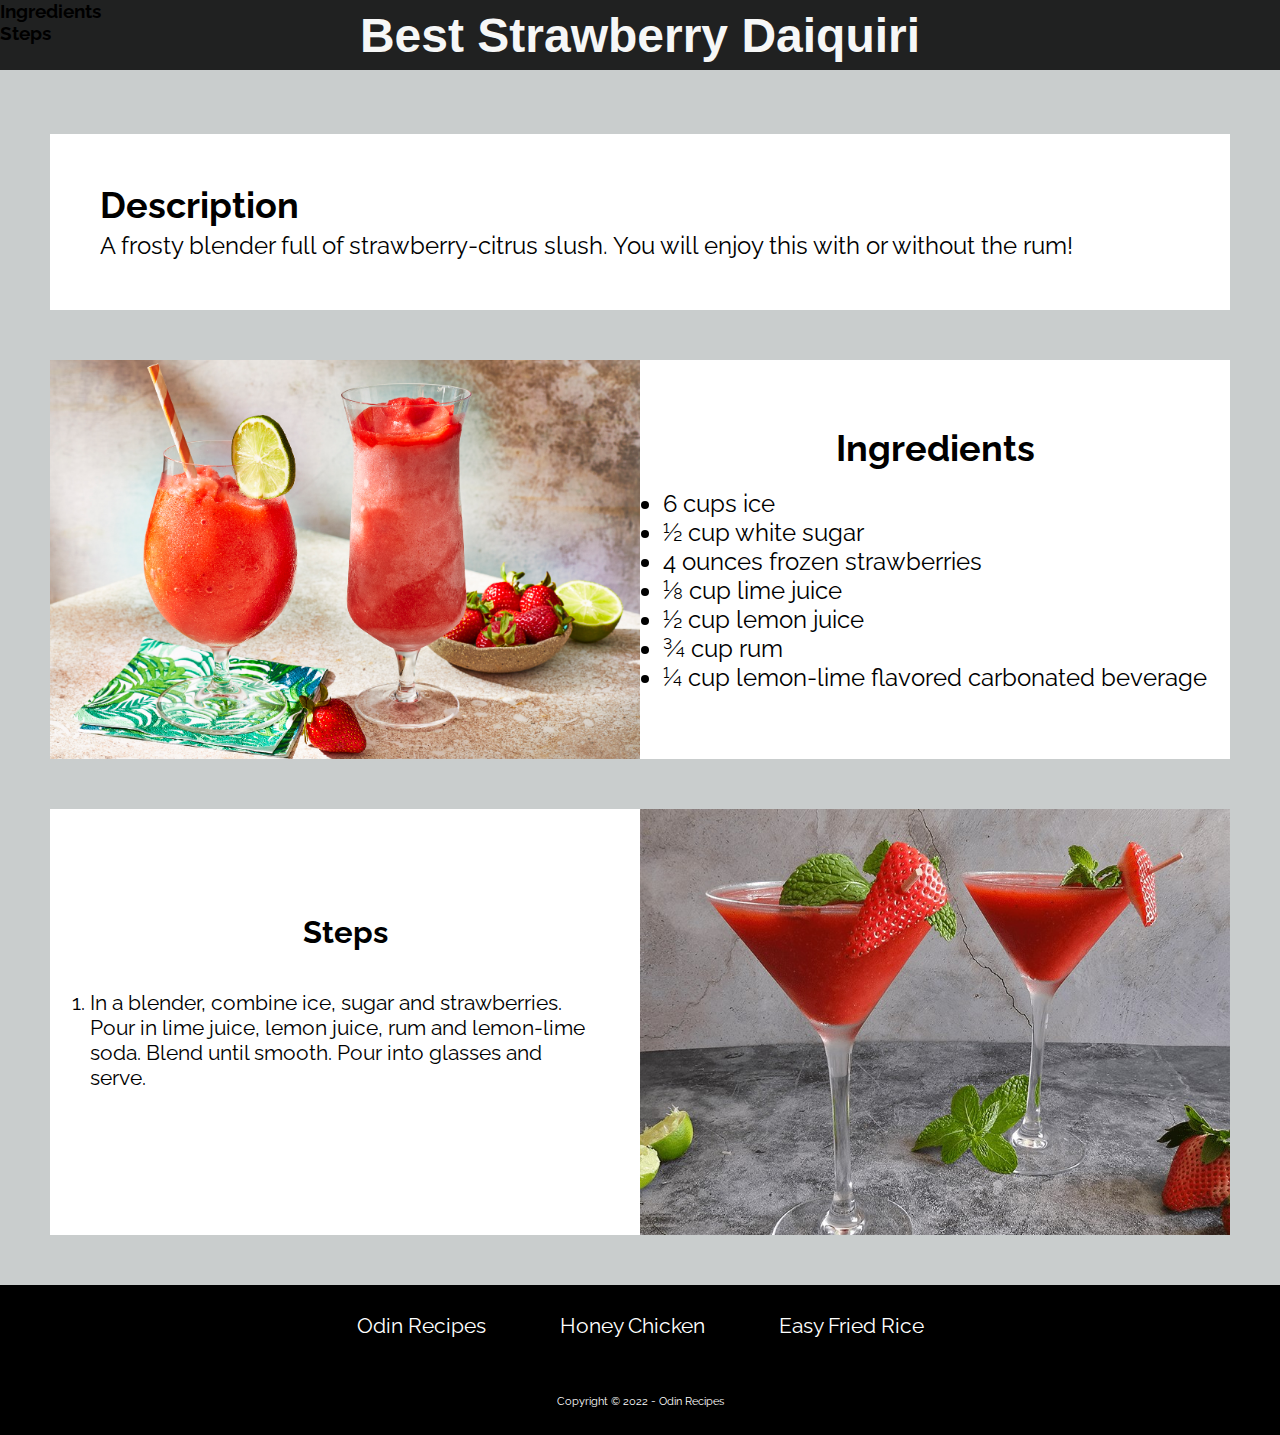
<file: Best-Strawberry-Daiquiri.html>
<!DOCTYPE html>
<html lang="en">
<head>
    <meta charset="UTF-8">
    <meta http-equiv="X-UA-Compatible" content="IE=edge">
    <meta name="viewport" content="width=device-width, initial-scale=1.0">
    <link rel="stylesheet" href="recipe-style.css">
    <link rel="stylesheet" href="mobile.css">
    
</head>
<body>
    
    
    
    <h3>Ingredients</h3>
   
    <h3>Steps</h3>
    
</body>
</html>



<!DOCTYPE html>
<html lang="en">
    <head>
        <meta charset="UTF-8">
        <meta http-equiv="X-UA-Compatible" content="IE=edge">
        <meta name="viewport" content="width=device-width, initial-scale=1.0">
        <link rel="stylesheet" href="/recipes/recipe-css/recipe-style.css">
        <link rel="stylesheet" href="/recipes/recipe-css/mobile.css">
        <title>Best Strawberry Daiquiri Recipe</title>
    </head>
<body>
    <header>
        <h1>Best Strawberry Daiquiri</h1>
    </header>

    <main>
        <section>
            <h2>Description</h2>
            <p>A frosty blender full of strawberry-citrus slush. You will enjoy this with or without the rum!</p>        </section>

        <div id="flex-container">
            <div class="row1 flex-item">
                <div class="box1">
                    <img src="resources/strawberry.jpg" alt="strawberry">
                </div>
                
                <div class="box2">
                    <h2>Ingredients</h2>
                    <ul>
                        <li>6 cups ice</li>
                        <li>½ cup white sugar</li>
                        <li>4 ounces frozen strawberries</li>
                        <li>⅛ cup lime juice</li>
                        <li>½ cup lemon juice</li>
                        <li>¾ cup rum</li>
                        <li>¼ cup lemon-lime flavored carbonated beverage</li>
                    </ul>
                </div>
            </div>

    
            <div class="row2 flex-item">
                <div class="box3">
                    <img src="resources/strawberry2.jpg" alt="">
                </div>
        
                <div class="box4">
                    <h2>Steps</h2>
                    <ol>
                        <li>In a blender, combine ice, sugar and strawberries. Pour in lime juice, lemon juice, rum and lemon-lime soda. Blend until smooth. Pour into glasses and serve.</li>
                    </ol>
                </div>            
            </div>
        </div>
    </main>

    <footer>
        <div class="links">
            <a href="index.html">Odin Recipes</a>
            <a href="Honey-chicken.html">Honey Chicken</a>
            <a href="Easy-fried-rice.html">Easy Fried Rice</a>
            <p>Copyright &copy; 2022 - Odin Recipes</p>
        </div>
    </footer>
</body>
</html>
</file>
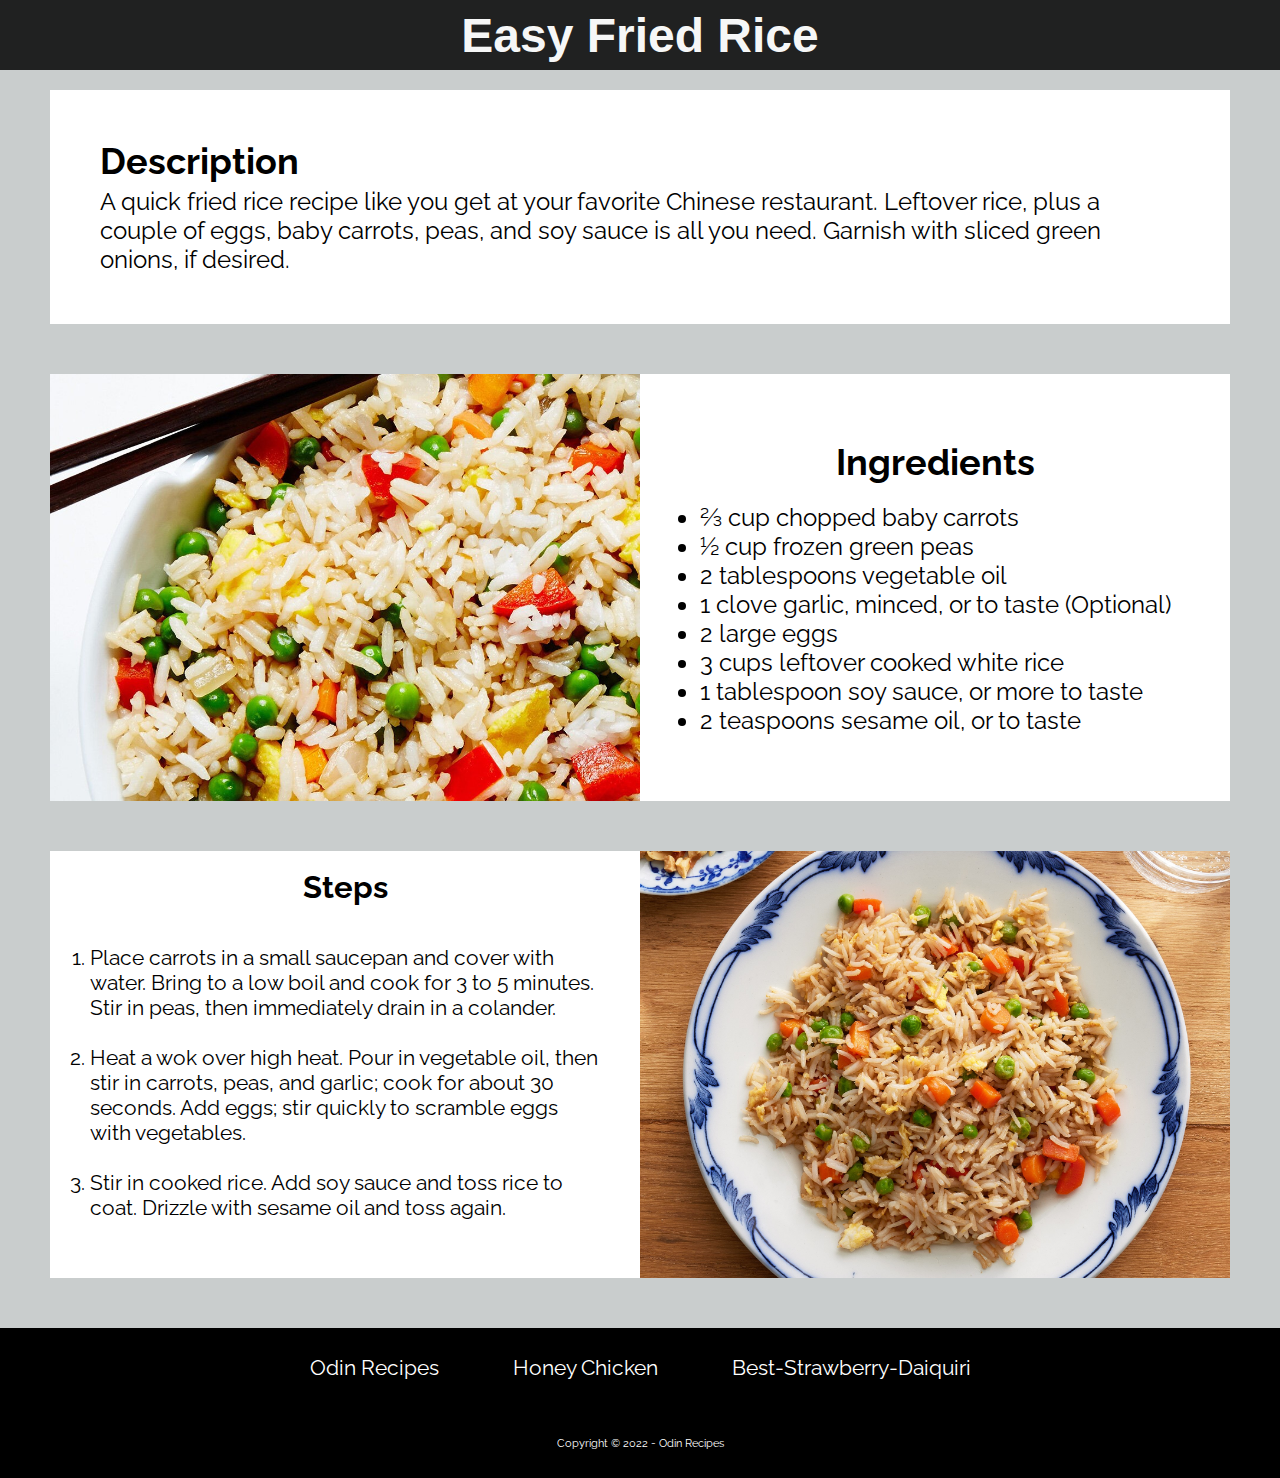
<file: Easy-fried-rice.html>
<!DOCTYPE html>
<html lang="en">
    <head>
        <meta charset="UTF-8">
        <meta http-equiv="X-UA-Compatible" content="IE=edge">
        <meta name="viewport" content="width=device-width, initial-scale=1.0">
        <link rel="stylesheet" href="recipe-style.css">
        <link rel="stylesheet" href="mobile.css">
        <title>Easy Fried Rice Recipe</title>
    </head>
<body>
    <header>
        <h1>Easy Fried Rice</h1>
    </header>

    <main>
        <section>
            <h2>Description</h2>
            <p>A quick fried rice recipe like you get at your favorite Chinese restaurant. Leftover rice, plus a couple of eggs, baby carrots, peas, and soy sauce is all you need. Garnish with sliced green onions, if desired.</p>
        </section>

        <div id="flex-container">
            <div class="row1 flex-item">
                <div class="box1">
                    <img src="resources/Easy-fried-rice.jpg" alt="Easy-fried-rice">
                </div>
                
                <div class="box2">
                    <h2>Ingredients</h2>
                    <ul>
                        <li>⅔ cup chopped baby carrots</li>
                        <li>½ cup frozen green peas</li>
                        <li>2 tablespoons vegetable oil</li>
                        <li>1 clove garlic, minced, or to taste (Optional)</li>
                        <li>2 large eggs</li>
                        <li>3 cups leftover cooked white rice</li>
                        <li>1 tablespoon soy sauce, or more to taste</li>
                        <li>2 teaspoons sesame oil, or to taste</li>
                    </ul>
                </div>
            </div>

    
            <div class="row2 flex-item">
                <div class="box3">
                    <img src="resources/Easy-fried-rice2.jpg" alt="">
                </div>
        
                <div class="box4">
                    <h2>Steps</h2>
                    <ol>
                        <li>Place carrots in a small saucepan and cover with water. Bring to a low boil and cook for 3 to 5 minutes. Stir in peas, then immediately drain in a colander.</li> <br>
                        <li>Heat a wok over high heat. Pour in vegetable oil, then stir in carrots, peas, and garlic; cook for about 30 seconds. Add eggs; stir quickly to scramble eggs with vegetables.</li><br>
                        <li>Stir in cooked rice. Add soy sauce and toss rice to coat. Drizzle with sesame oil and toss again.</li>
                    </ol>
                </div>            
            </div>
        </div>
    </main>

    <footer>
        <div class="links">
            <a href="index.html">Odin Recipes</a>
            <a href="Honey-chicken.html">Honey Chicken</a>
            <a href="Best-Strawberry-Daiquiri.html">Best-Strawberry-Daiquiri</a>
            <p>Copyright &copy; 2022 - Odin Recipes</p>
        </div>
    </footer>
</body>
</html>
</file>
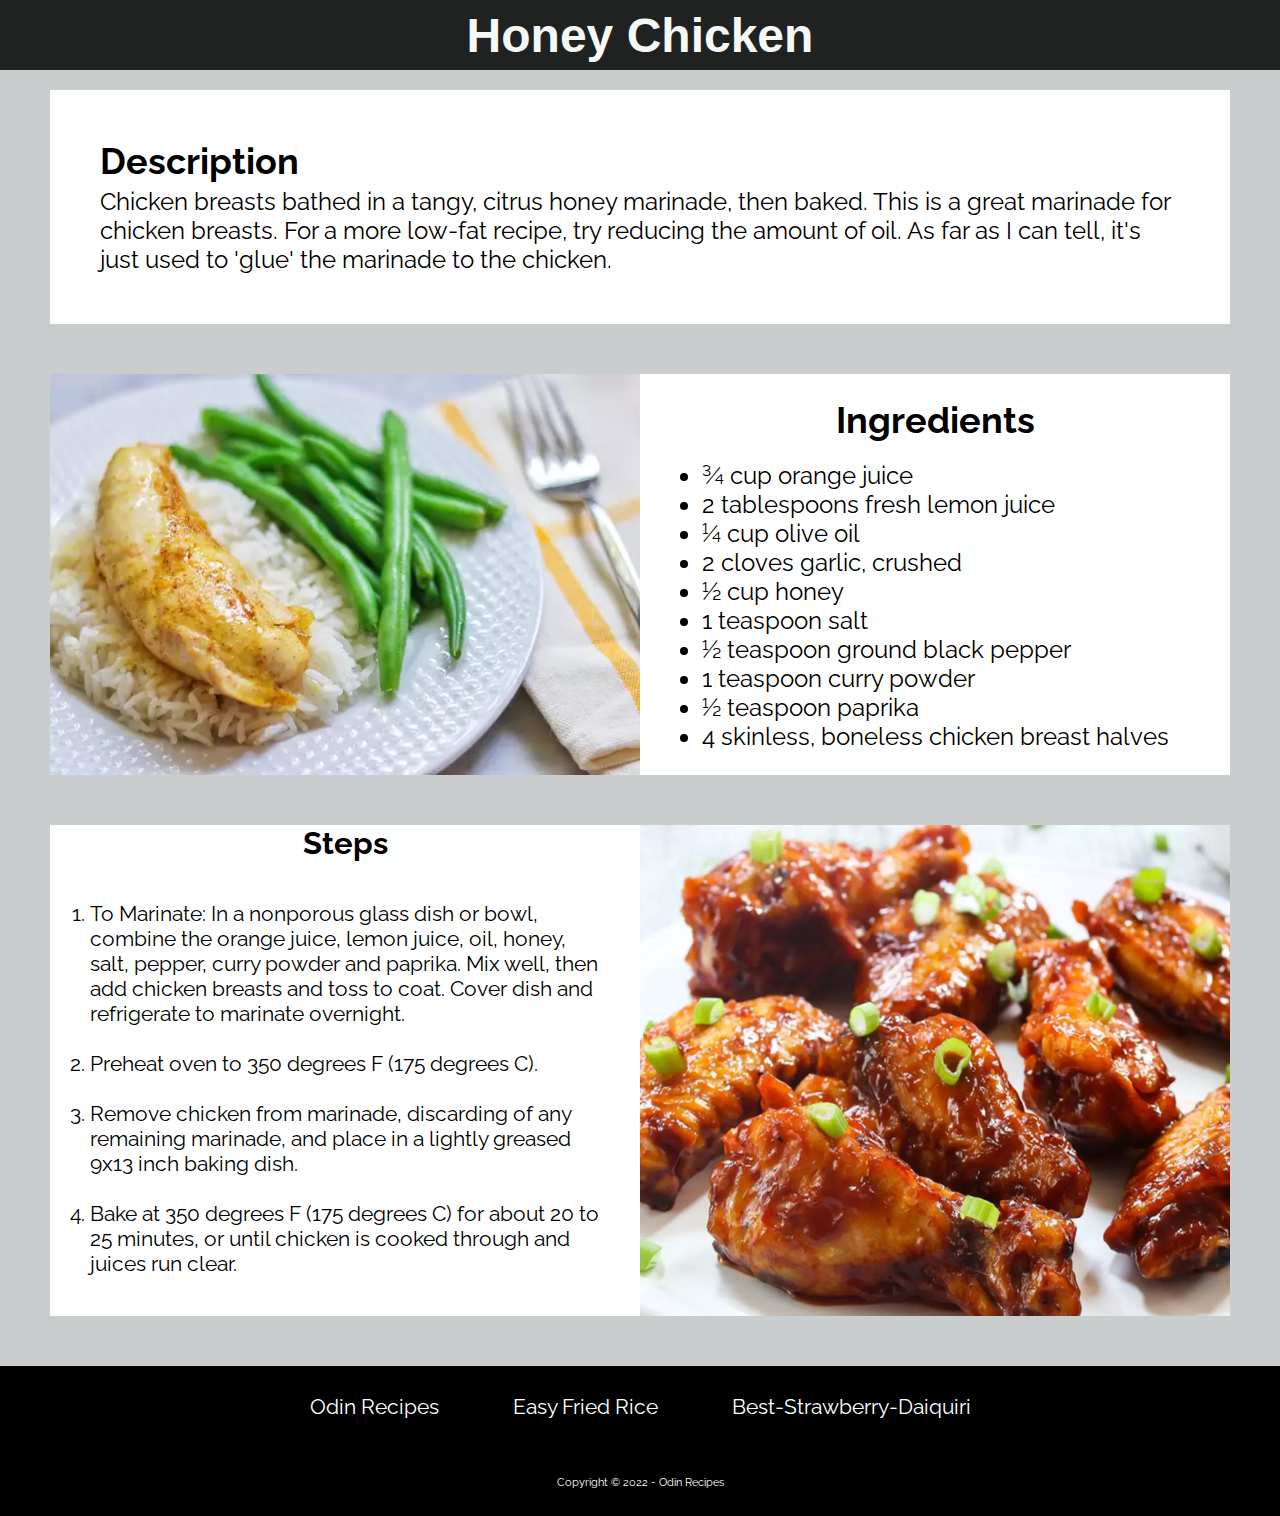
<file: Honey-chicken.html>
<!DOCTYPE html>
<html lang="en">
<head>
    <meta charset="UTF-8">
    <meta http-equiv="X-UA-Compatible" content="IE=edge">
    <meta name="viewport" content="width=device-width, initial-scale=1.0">
    <link rel="stylesheet" href="recipe-style.css">
    <link rel="stylesheet" href="mobile.css">
    <title>Honey Chicken Recipe</title>

</head>
<body>
    <header>
        <h1>Honey Chicken</h1>
    </header>

    <main>
        <section>
            <h2>Description</h2>
            <p>Chicken breasts bathed in a tangy, citrus honey marinade, then baked. This is a great marinade for chicken breasts. For a more low-fat recipe, try reducing the amount of oil. As far as I can tell, it's just used to 'glue' the marinade to the chicken.</p>
        </section>

        <div id="flex-container">
            <div class="row1 flex-item">
                <div class="box1">
                    <img src="resources/honey-chicken.webp" alt="honey-chicken">
                </div>
                
                <div class="box2">
                    <h2>Ingredients</h2>
                    <ul>
                        <li>¾ cup orange juice</li>
                        <li>2 tablespoons fresh lemon juice</li>
                        <li>¼ cup olive oil</li>
                        <li>2 cloves garlic, crushed</li>
                        <li>½ cup honey</li>
                        <li>1 teaspoon salt</li>
                        <li>½ teaspoon ground black pepper</li>
                        <li>1 teaspoon curry powder</li>
                        <li>½ teaspoon paprika</li>
                        <li>4 skinless, boneless chicken breast halves</li>
                    </ul>
                </div>
            </div>

            
            <div class="row2 flex-item">
                <div class="box3">
                    <img src="resources/honey-chicken2.webp" alt="">
                </div>
        
                <div class="box4">
                    <h2>Steps</h2>
                    <ol>
                        <li>To Marinate: In a nonporous glass dish or bowl, combine the orange juice, lemon juice, oil, honey, salt, pepper, curry powder and paprika. Mix well, then add chicken breasts and toss to coat. Cover dish and refrigerate to marinate overnight.</li><br>
                        <li>Preheat oven to 350 degrees F (175 degrees C).</li><br>
                        <li>Remove chicken from marinade, discarding of any remaining marinade, and place in a lightly greased 9x13 inch baking dish.</li><br>
                        <li>Bake at 350 degrees F (175 degrees C) for about 20 to 25 minutes, or until chicken is cooked through and juices run clear.</li>
                    </ol>
                </div>            
            </div>
        </div>
    </main>

    <footer>
        <div class="links">
            <a href="index.html">Odin Recipes</a>
            <a href="Easy-fried-rice.html">Easy Fried Rice</a>
            <a href="Best-Strawberry-Daiquiri.html">Best-Strawberry-Daiquiri</a>
            <p>Copyright &copy; 2022 - Odin Recipes</p>
        </div>
    </footer>
</body>
</html>
</file>
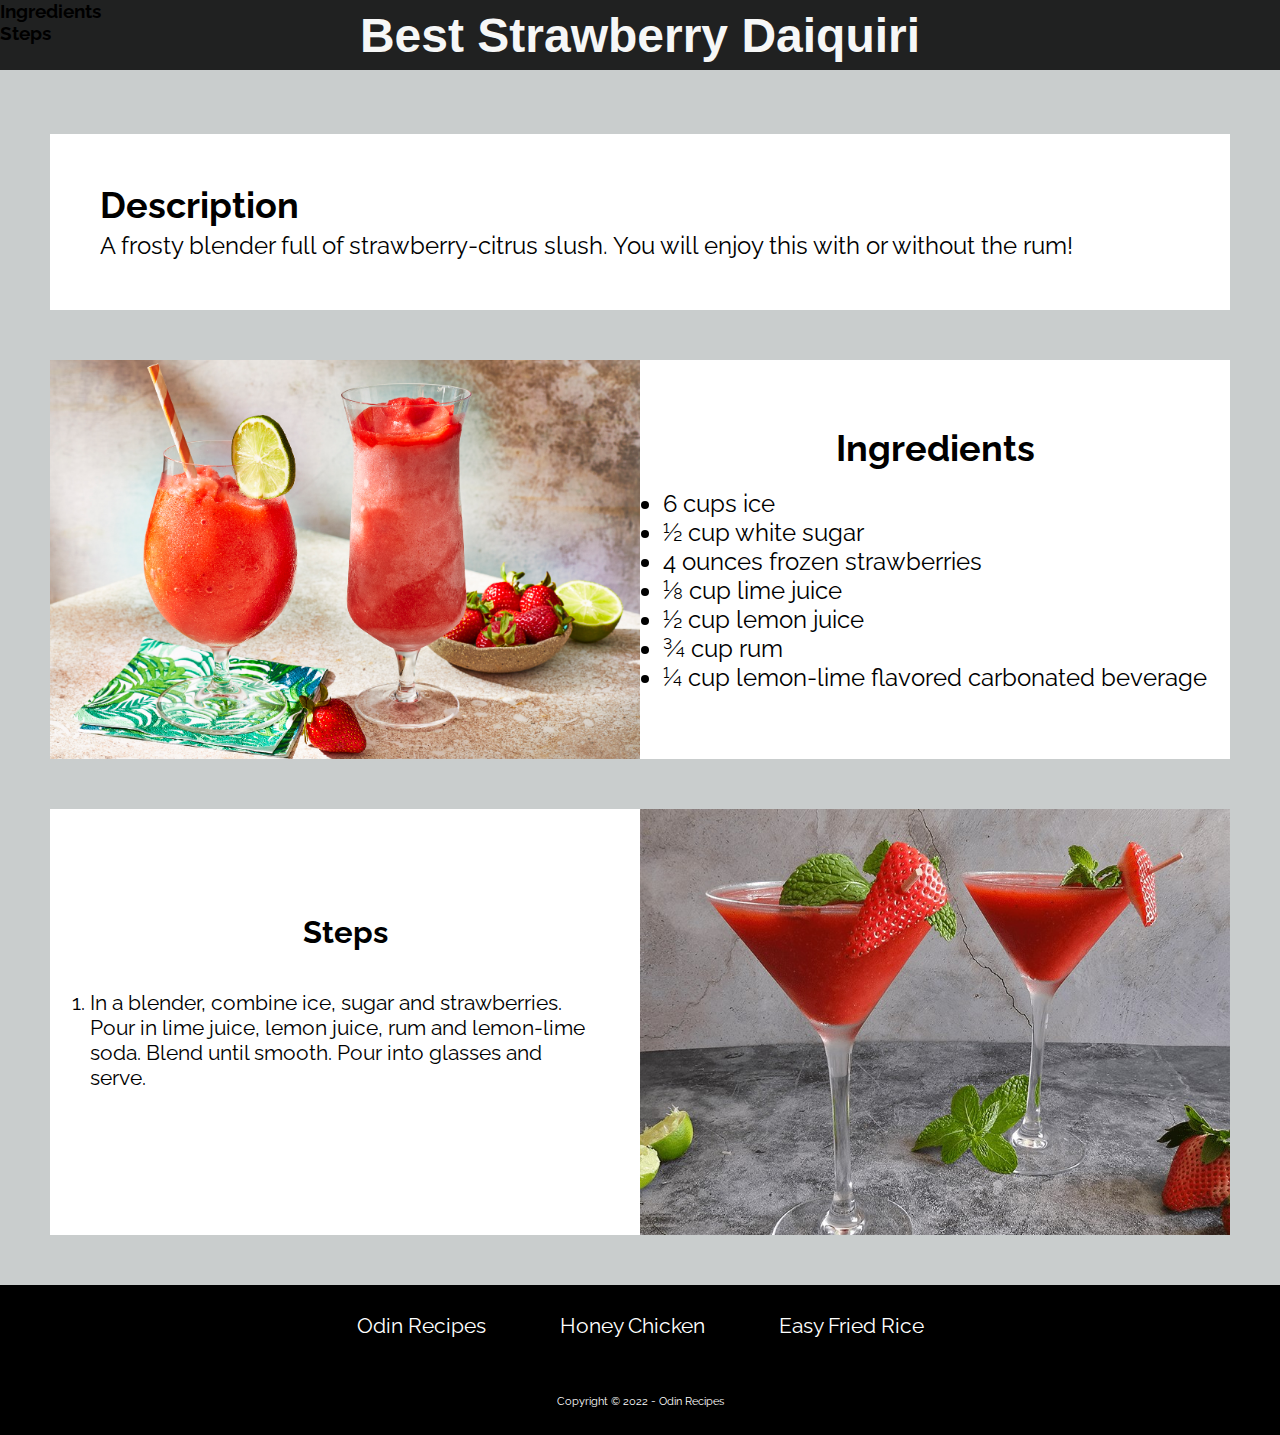
<file: recipes/Best-Strawberry-Daiquiri.html>
<!DOCTYPE html>
<html lang="en">
<head>
    <meta charset="UTF-8">
    <meta http-equiv="X-UA-Compatible" content="IE=edge">
    <meta name="viewport" content="width=device-width, initial-scale=1.0">
    <link rel="stylesheet" href="/recipes/recipe-css/recipe-style.css">
    <link rel="stylesheet" href="/recipes/recipe-css/mobile.css">
    
</head>
<body>
    
    
    
    <h3>Ingredients</h3>
   
    <h3>Steps</h3>
    
</body>
</html>



<!DOCTYPE html>
<html lang="en">
    <head>
        <meta charset="UTF-8">
        <meta http-equiv="X-UA-Compatible" content="IE=edge">
        <meta name="viewport" content="width=device-width, initial-scale=1.0">
        <link rel="stylesheet" href="/recipes/recipe-css/recipe-style.css">
        <link rel="stylesheet" href="/recipes/recipe-css/mobile.css">
        <title>Best Strawberry Daiquiri Recipe</title>
    </head>
<body>
    <header>
        <h1>Best Strawberry Daiquiri</h1>
    </header>

    <main>
        <section>
            <h2>Description</h2>
            <p>A frosty blender full of strawberry-citrus slush. You will enjoy this with or without the rum!</p>        </section>

        <div id="flex-container">
            <div class="row1 flex-item">
                <div class="box1">
                    <img src="./images/strawberry.jpg" alt="strawberry">
                </div>
                
                <div class="box2">
                    <h2>Ingredients</h2>
                    <ul>
                        <li>6 cups ice</li>
                        <li>½ cup white sugar</li>
                        <li>4 ounces frozen strawberries</li>
                        <li>⅛ cup lime juice</li>
                        <li>½ cup lemon juice</li>
                        <li>¾ cup rum</li>
                        <li>¼ cup lemon-lime flavored carbonated beverage</li>
                    </ul>
                </div>
            </div>

    
            <div class="row2 flex-item">
                <div class="box3">
                    <img src="./images/strawberry2.jpg" alt="">
                </div>
        
                <div class="box4">
                    <h2>Steps</h2>
                    <ol>
                        <li>In a blender, combine ice, sugar and strawberries. Pour in lime juice, lemon juice, rum and lemon-lime soda. Blend until smooth. Pour into glasses and serve.</li>
                    </ol>
                </div>            
            </div>
        </div>
    </main>

    <footer>
        <div class="links">
            <a href="../index.html">Odin Recipes</a>
            <a href="./Honey-chicken.html">Honey Chicken</a>
            <a href="./Easy-fried-rice.html">Easy Fried Rice</a>
            <p>Copyright &copy; 2022 - Odin Recipes</p>
        </div>
    </footer>
</body>
</html>
</file>
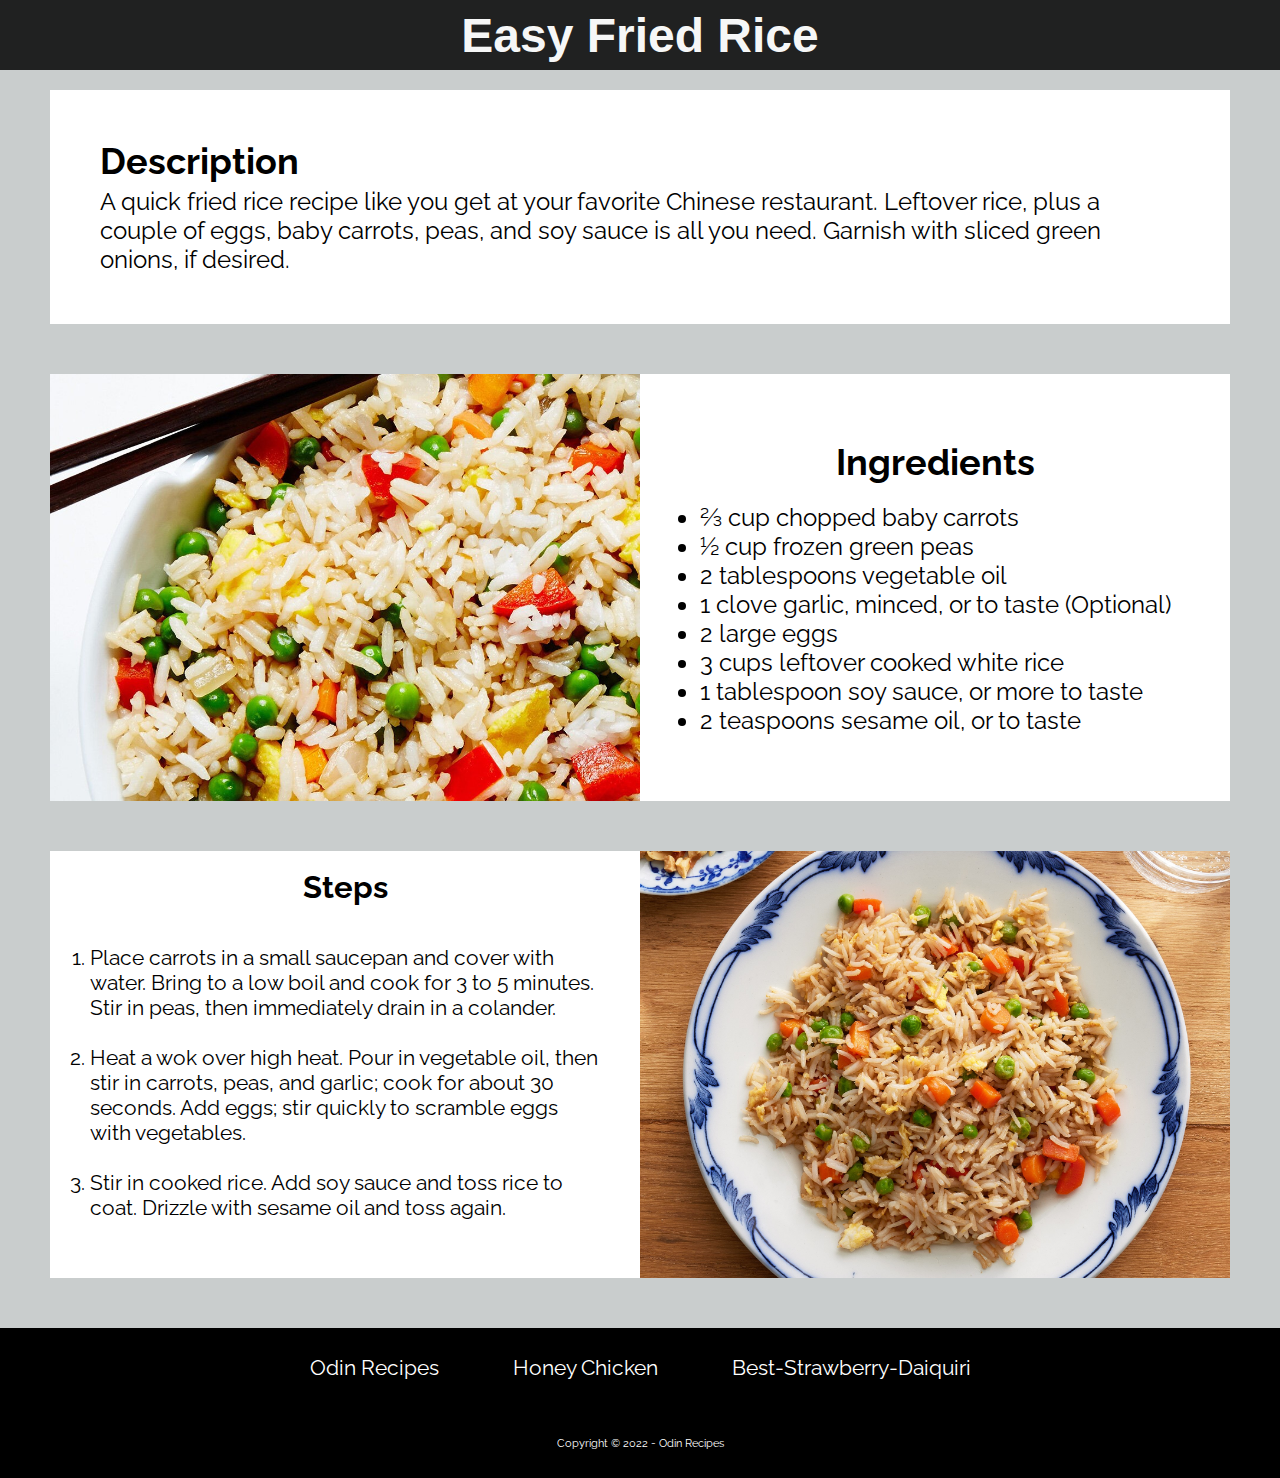
<file: recipes/Easy-fried-rice.html>
<!DOCTYPE html>
<html lang="en">
    <head>
        <meta charset="UTF-8">
        <meta http-equiv="X-UA-Compatible" content="IE=edge">
        <meta name="viewport" content="width=device-width, initial-scale=1.0">
        <link rel="stylesheet" href="/recipes/recipe-css/recipe-style.css">
        <link rel="stylesheet" href="/recipes/recipe-css/mobile.css">
        <title>Easy Fried Rice Recipe</title>
    </head>
<body>
    <header>
        <h1>Easy Fried Rice</h1>
    </header>

    <main>
        <section>
            <h2>Description</h2>
            <p>A quick fried rice recipe like you get at your favorite Chinese restaurant. Leftover rice, plus a couple of eggs, baby carrots, peas, and soy sauce is all you need. Garnish with sliced green onions, if desired.</p>
        </section>

        <div id="flex-container">
            <div class="row1 flex-item">
                <div class="box1">
                    <img src="./images/Easy-fried-rice.jpg" alt="Easy-fried-rice">
                </div>
                
                <div class="box2">
                    <h2>Ingredients</h2>
                    <ul>
                        <li>⅔ cup chopped baby carrots</li>
                        <li>½ cup frozen green peas</li>
                        <li>2 tablespoons vegetable oil</li>
                        <li>1 clove garlic, minced, or to taste (Optional)</li>
                        <li>2 large eggs</li>
                        <li>3 cups leftover cooked white rice</li>
                        <li>1 tablespoon soy sauce, or more to taste</li>
                        <li>2 teaspoons sesame oil, or to taste</li>
                    </ul>
                </div>
            </div>

    
            <div class="row2 flex-item">
                <div class="box3">
                    <img src="./images/Easy-fried-rice2.jpg" alt="">
                </div>
        
                <div class="box4">
                    <h2>Steps</h2>
                    <ol>
                        <li>Place carrots in a small saucepan and cover with water. Bring to a low boil and cook for 3 to 5 minutes. Stir in peas, then immediately drain in a colander.</li> <br>
                        <li>Heat a wok over high heat. Pour in vegetable oil, then stir in carrots, peas, and garlic; cook for about 30 seconds. Add eggs; stir quickly to scramble eggs with vegetables.</li><br>
                        <li>Stir in cooked rice. Add soy sauce and toss rice to coat. Drizzle with sesame oil and toss again.</li>
                    </ol>
                </div>            
            </div>
        </div>
    </main>

    <footer>
        <div class="links">
            <a href="../index.html">Odin Recipes</a>
            <a href="./Honey-chicken.html">Honey Chicken</a>
            <a href="./Best-Strawberry-Daiquiri.html">Best-Strawberry-Daiquiri</a>
            <p>Copyright &copy; 2022 - Odin Recipes</p>
        </div>
    </footer>
</body>
</html>
</file>
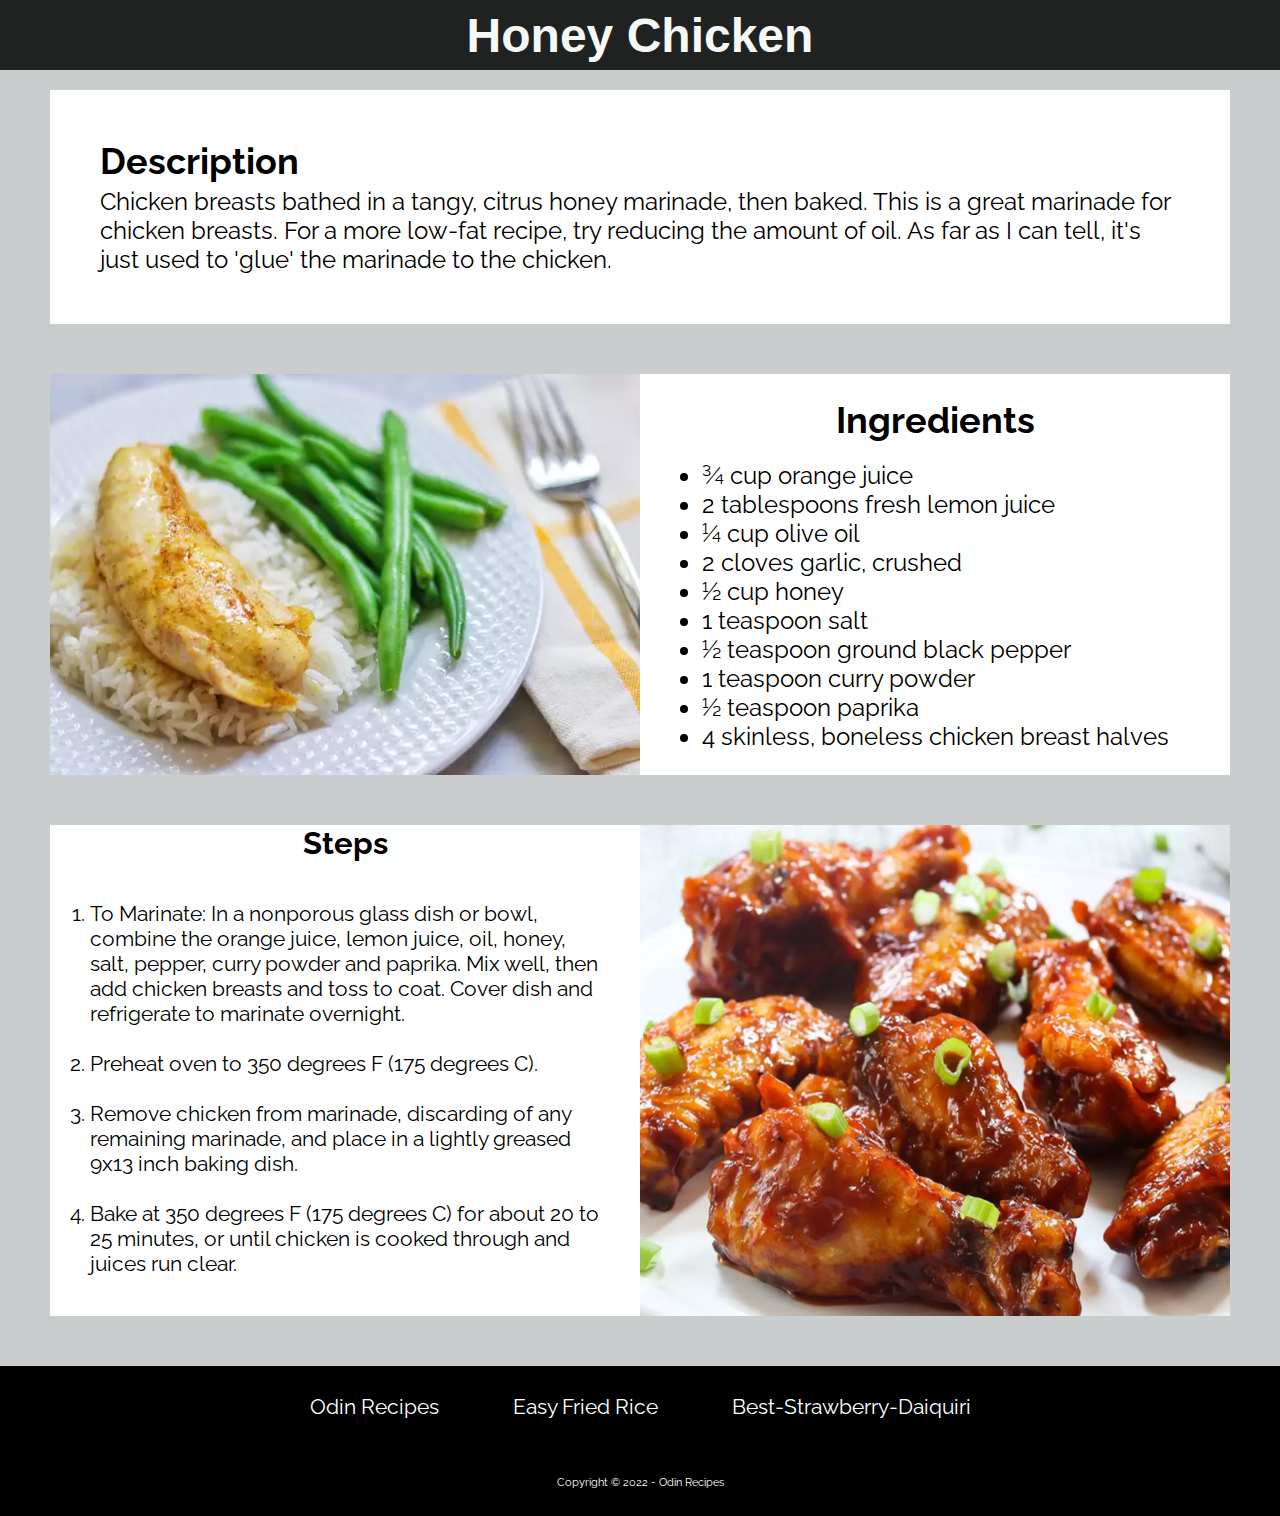
<file: recipes/Honey-chicken.html>
<!DOCTYPE html>
<html lang="en">
<head>
    <meta charset="UTF-8">
    <meta http-equiv="X-UA-Compatible" content="IE=edge">
    <meta name="viewport" content="width=device-width, initial-scale=1.0">
    <link rel="stylesheet" href="/recipes/recipe-css/recipe-style.css">
    <link rel="stylesheet" href="/recipes/recipe-css/mobile.css">
    <title>Honey Chicken Recipe</title>

</head>
<body>
    <header>
        <h1>Honey Chicken</h1>
    </header>

    <main>
        <section>
            <h2>Description</h2>
            <p>Chicken breasts bathed in a tangy, citrus honey marinade, then baked. This is a great marinade for chicken breasts. For a more low-fat recipe, try reducing the amount of oil. As far as I can tell, it's just used to 'glue' the marinade to the chicken.</p>
        </section>

        <div id="flex-container">
            <div class="row1 flex-item">
                <div class="box1">
                    <img src="./images/honey-chicken.webp" alt="honey-chicken">
                </div>
                
                <div class="box2">
                    <h2>Ingredients</h2>
                    <ul>
                        <li>¾ cup orange juice</li>
                        <li>2 tablespoons fresh lemon juice</li>
                        <li>¼ cup olive oil</li>
                        <li>2 cloves garlic, crushed</li>
                        <li>½ cup honey</li>
                        <li>1 teaspoon salt</li>
                        <li>½ teaspoon ground black pepper</li>
                        <li>1 teaspoon curry powder</li>
                        <li>½ teaspoon paprika</li>
                        <li>4 skinless, boneless chicken breast halves</li>
                    </ul>
                </div>
            </div>

            
            <div class="row2 flex-item">
                <div class="box3">
                    <img src="./images/honey-chicken2.webp" alt="">
                </div>
        
                <div class="box4">
                    <h2>Steps</h2>
                    <ol>
                        <li>To Marinate: In a nonporous glass dish or bowl, combine the orange juice, lemon juice, oil, honey, salt, pepper, curry powder and paprika. Mix well, then add chicken breasts and toss to coat. Cover dish and refrigerate to marinate overnight.</li><br>
                        <li>Preheat oven to 350 degrees F (175 degrees C).</li><br>
                        <li>Remove chicken from marinade, discarding of any remaining marinade, and place in a lightly greased 9x13 inch baking dish.</li><br>
                        <li>Bake at 350 degrees F (175 degrees C) for about 20 to 25 minutes, or until chicken is cooked through and juices run clear.</li>
                    </ol>
                </div>            
            </div>
        </div>
    </main>

    <footer>
        <div class="links">
            <a href="../index.html">Odin Recipes</a>
            <a href="./Easy-fried-rice.html">Easy Fried Rice</a>
            <a href="./Best-Strawberry-Daiquiri.html">Best-Strawberry-Daiquiri</a>
            <p>Copyright &copy; 2022 - Odin Recipes</p>
        </div>
    </footer>
</body>
</html>
</file>
<file: recipe-style.css>
@import url('https://fonts.googleapis.com/css2?family=Bebas+Neue&family=Raleway:wght@200;300&display=swap');
@import url('https://fonts.googleapis.com/css2?family=Bebas+Neue&family=Raleway:wght@600&display=swap');

* {
    box-sizing: border-box;
    padding: 0;
    margin: 0
}

body {
    font-family:'Raleway', sans-serif;
    background-color: #c9cdcd;
}

section {
    display: flex;
    flex-direction: column;
    padding: 50px;
    background-color: #fff;
    /* border: 2px solid black; */
    font-size: 1.5em;
    margin: 90px 50px 0 50px;
}

section h2 {
    padding: 0 0 5px 0;
}

header {
    display: flex;
    justify-content: center;
    align-items: center;
    text-align: center;
    width: 100%;
    height: 70px;
    background-color: #000;
    opacity: 0.84;
    position: fixed;
    top: 0px;
    padding: 0 30px;
    color: #fff;
}

header h1 {
    font-family: Arial, Helvetica, sans-serif;
    font-weight: bolder;
    font-size: 3em;
}

/* Row 1*/
#flex-container .row1 {
    display: flex;
    padding: 50px;
    flex-direction: row;
    /* border: 2px solid black; */
    font-size: 1.5em;
}

.box1, .box2 {
    width: 50%;
    /* border: 2px solid red; */
}

.box1 img {
    width: 100%;
    height: 100%;
}

.box2 {
    display: flex;
    flex-direction: column;
    justify-content: center;
    align-items: center;
    background-color: #fff;
}

.box2 h2 {
    padding: 0 10px 20px 10px;
}


/* Row 2*/

#flex-container .row2 {
    display: flex;
    padding: 0 50px 50px 50px;
    flex-direction: row-reverse;
    /* border: 2px solid black; */
    font-size: 1.3em;
}

.box3, .box4 {
    width: 50%;
    /* border: 2px solid red; */
}

.box3 img {
    width: 100%;
    height: 100%;
}

.box4 {
    display: flex;
    flex-direction: column;
    justify-content: center;
    align-items: center;
    background-color: #fff;
}

.box4 h2 {
    padding: 0 10px 0 10px;
}

.box4 ol {
    padding: 40px;
}



/* Footer */
 footer {
    display: flex;
    flex-direction: row;
    justify-content: center;
    align-items: center;
    height: 150px;
    background: #000;
}

footer a {
    text-decoration: none;
    padding: 35px;
    font-size: 1.3em;
    color: #fff;
}

footer a:hover {
    text-decoration: underline;
    text-decoration-thickness: 1px;
    color: #00e676;
}

footer p {
    display: flex;
    justify-content: center;
    align-items: flex-end;
    color: #fff;
    height: 70px;
    font-size: 0.7em;

}
</file>
<file: mobile.css>
/* Mobile */
@media(max-width: 768px) {
    header {
        width: 100%;
        height: 70px;
    }

    header h1 {
        font-size: 1.5em;
    }

    section {
        background-color: #fff;
        font-size: 1em;
        margin: 115px 20px 20px 20px;
        padding: 20px;
    }

    #flex-container .row1 {
        display: flex;
        flex-direction: column;
        font-size: 1em;
        padding: 20px;
    }

    .box1, .box2 {
        width: 100%;
        /* border: 2px solid red; */
    }
    
    .box1 img {
        width: 100%;
        height: 100%;
    }

    .box2 {
        justify-content: flex-start;
        align-items: flex-start;
    }

    .box2 ul {
        padding: 0 20px 25px 20px;
    }

    .box2 h2 {
        padding: 10px;
    }

    #flex-container .row2 {
        display: flex;
        flex-direction: column;
        /* border: 2px solid black; */
        font-size: 1em;
        padding: 20px;
    }

    .box3, .box4 {
        width: 100%;
        /* border: 2px solid red; */
    }
    
    .box3 img {
        width: 100%;
        height: 100%;
    }

    .box4 {
        justify-content: flex-start;
        align-items: flex-start;
    }

    .box4 ol {
        padding: 0 20px 25px 20px;
    }

    .box4 h2 {
        padding: 10px;
    }

    footer a {
        display: flex;
        flex-direction: column;
        justify-content: center;
        align-items: center;
        padding: 5px;
        font-size: 1em;
    }

    footer p {
        display: flex;
        justify-content: center;
        align-items: flex-end;
        color: #fff;
        height: 40px;
    
    }
}
</file>
<file: recipes/recipe-css/recipe-style.css>
@import url('https://fonts.googleapis.com/css2?family=Bebas+Neue&family=Raleway:wght@200;300&display=swap');
@import url('https://fonts.googleapis.com/css2?family=Bebas+Neue&family=Raleway:wght@600&display=swap');

* {
    box-sizing: border-box;
    padding: 0;
    margin: 0
}

body {
    font-family:'Raleway', sans-serif;
    background-color: #c9cdcd;
}

section {
    display: flex;
    flex-direction: column;
    padding: 50px;
    background-color: #fff;
    /* border: 2px solid black; */
    font-size: 1.5em;
    margin: 90px 50px 0 50px;
}

section h2 {
    padding: 0 0 5px 0;
}

header {
    display: flex;
    justify-content: center;
    align-items: center;
    text-align: center;
    width: 100%;
    height: 70px;
    background-color: #000;
    opacity: 0.84;
    position: fixed;
    top: 0px;
    padding: 0 30px;
    color: #fff;
}

header h1 {
    font-family: Arial, Helvetica, sans-serif;
    font-weight: bolder;
    font-size: 3em;
}

/* Row 1*/
#flex-container .row1 {
    display: flex;
    padding: 50px;
    flex-direction: row;
    /* border: 2px solid black; */
    font-size: 1.5em;
}

.box1, .box2 {
    width: 50%;
    /* border: 2px solid red; */
}

.box1 img {
    width: 100%;
    height: 100%;
}

.box2 {
    display: flex;
    flex-direction: column;
    justify-content: center;
    align-items: center;
    background-color: #fff;
}

.box2 h2 {
    padding: 0 10px 20px 10px;
}


/* Row 2*/

#flex-container .row2 {
    display: flex;
    padding: 0 50px 50px 50px;
    flex-direction: row-reverse;
    /* border: 2px solid black; */
    font-size: 1.3em;
}

.box3, .box4 {
    width: 50%;
    /* border: 2px solid red; */
}

.box3 img {
    width: 100%;
    height: 100%;
}

.box4 {
    display: flex;
    flex-direction: column;
    justify-content: center;
    align-items: center;
    background-color: #fff;
}

.box4 h2 {
    padding: 0 10px 0 10px;
}

.box4 ol {
    padding: 40px;
}



/* Footer */
 footer {
    display: flex;
    flex-direction: row;
    justify-content: center;
    align-items: center;
    height: 150px;
    background: #000;
}

footer a {
    text-decoration: none;
    padding: 35px;
    font-size: 1.3em;
    color: #fff;
}

footer a:hover {
    text-decoration: underline;
    text-decoration-thickness: 1px;
    color: #00e676;
}

footer p {
    display: flex;
    justify-content: center;
    align-items: flex-end;
    color: #fff;
    height: 70px;
    font-size: 0.7em;

}
</file>
<file: recipes/recipe-css/mobile.css>
/* Mobile */
@media(max-width: 768px) {
    header {
        width: 100%;
        height: 70px;
    }

    header h1 {
        font-size: 1.5em;
    }

    section {
        background-color: #fff;
        font-size: 1em;
        margin: 115px 20px 20px 20px;
        padding: 20px;
    }

    #flex-container .row1 {
        display: flex;
        flex-direction: column;
        font-size: 1em;
        padding: 20px;
    }

    .box1, .box2 {
        width: 100%;
        /* border: 2px solid red; */
    }
    
    .box1 img {
        width: 100%;
        height: 100%;
    }

    .box2 {
        justify-content: flex-start;
        align-items: flex-start;
    }

    .box2 ul {
        padding: 0 20px 25px 20px;
    }

    .box2 h2 {
        padding: 10px;
    }

    #flex-container .row2 {
        display: flex;
        flex-direction: column;
        /* border: 2px solid black; */
        font-size: 1em;
        padding: 20px;
    }

    .box3, .box4 {
        width: 100%;
        /* border: 2px solid red; */
    }
    
    .box3 img {
        width: 100%;
        height: 100%;
    }

    .box4 {
        justify-content: flex-start;
        align-items: flex-start;
    }

    .box4 ol {
        padding: 0 20px 25px 20px;
    }

    .box4 h2 {
        padding: 10px;
    }

    footer a {
        display: flex;
        flex-direction: column;
        justify-content: center;
        align-items: center;
        padding: 5px;
        font-size: 1em;
    }

    footer p {
        display: flex;
        justify-content: center;
        align-items: flex-end;
        color: #fff;
        height: 40px;
    
    }
}
</file>
